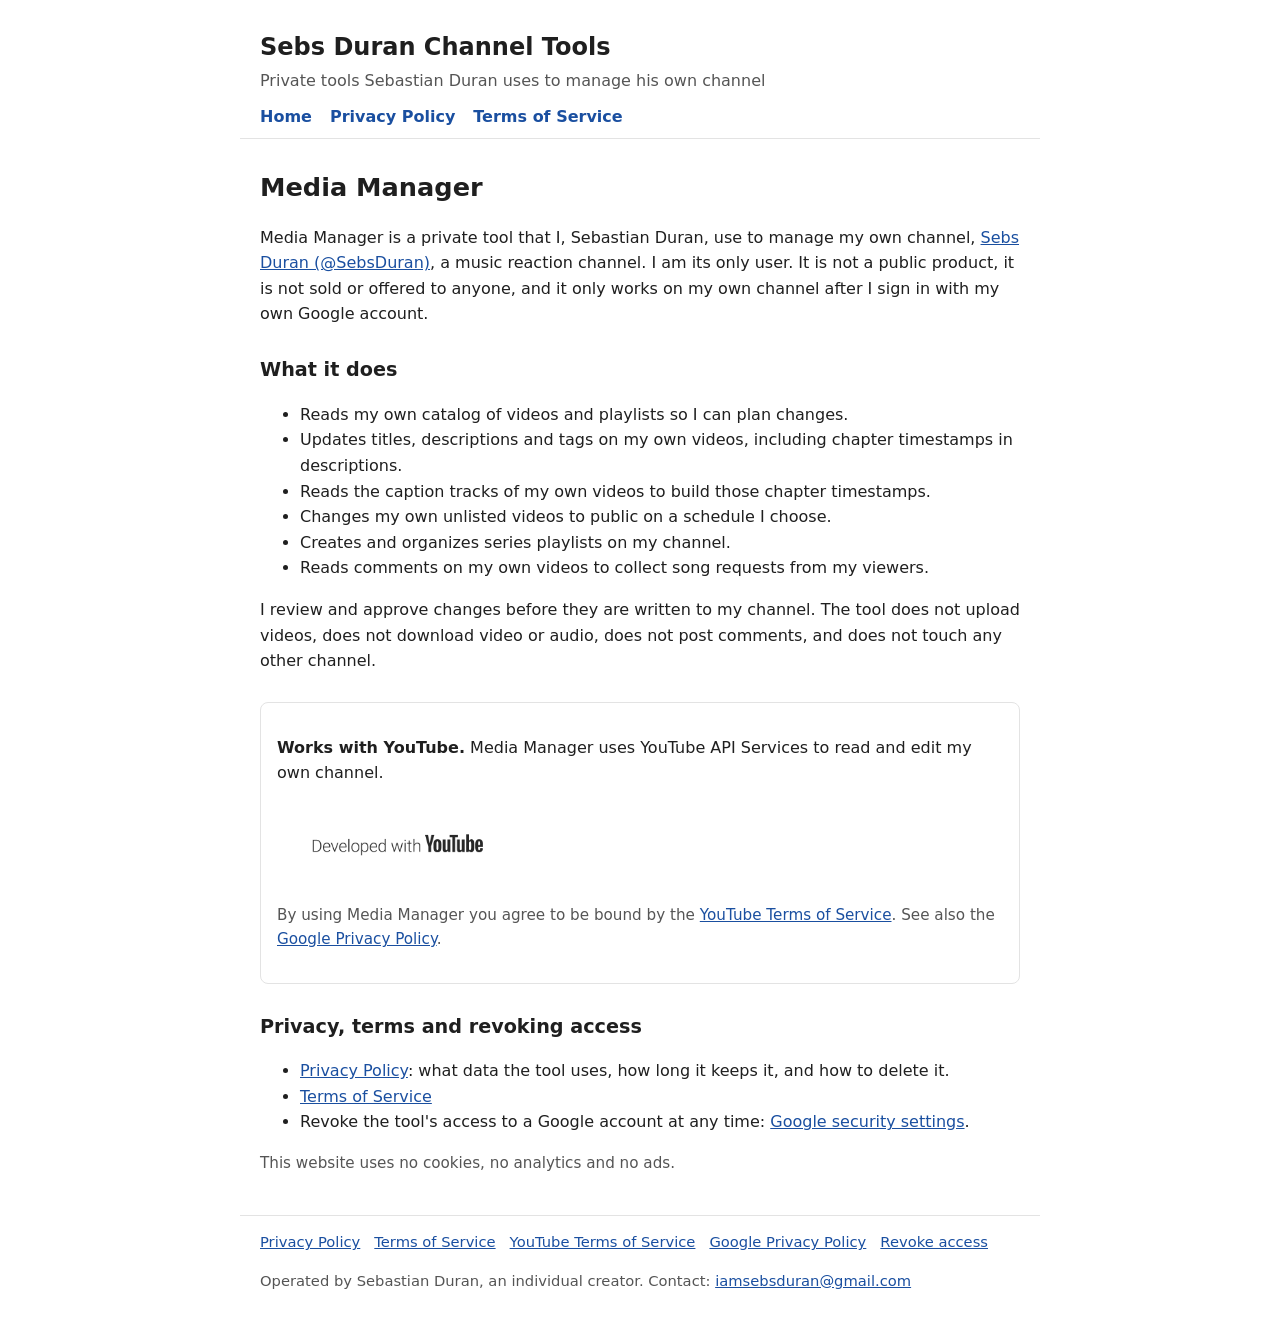
<file: index.html>
<!doctype html>
<html lang="en">
<head>
<meta charset="utf-8">
<meta name="viewport" content="width=device-width, initial-scale=1">
<title>Sebs Duran Channel Tools</title>
<meta name="description" content="Media Manager, a private tool Sebastian Duran uses to manage his own channel through YouTube API Services.">
<link rel="stylesheet" href="assets/style.css">
</head>
<body>
<header>
  <p class="site">Sebs Duran Channel Tools</p>
  <p class="by">Private tools Sebastian Duran uses to manage his own channel</p>
  <nav><a href="index.html">Home</a><a href="privacy.html">Privacy Policy</a><a href="terms.html">Terms of Service</a></nav>
</header>
<main>
<h1>Media Manager</h1>
<p>Media Manager is a private tool that I, Sebastian Duran, use to manage my own channel, <a href="https://www.youtube.com/@SebsDuran">Sebs Duran (@SebsDuran)</a>, a music reaction channel. I am its only user. It is not a public product, it is not sold or offered to anyone, and it only works on my own channel after I sign in with my own Google account.</p>

<h2>What it does</h2>
<ul>
  <li>Reads my own catalog of videos and playlists so I can plan changes.</li>
  <li>Updates titles, descriptions and tags on my own videos, including chapter timestamps in descriptions.</li>
  <li>Reads the caption tracks of my own videos to build those chapter timestamps.</li>
  <li>Changes my own unlisted videos to public on a schedule I choose.</li>
  <li>Creates and organizes series playlists on my channel.</li>
  <li>Reads comments on my own videos to collect song requests from my viewers.</li>
</ul>
<p>I review and approve changes before they are written to my channel. The tool does not upload videos, does not download video or audio, does not post comments, and does not touch any other channel.</p>

<section class="yt">
  <p><strong>Works with YouTube.</strong> Media Manager uses YouTube API Services to read and edit my own channel.</p>
  <a href="https://www.youtube.com/@SebsDuran" title="Open the Sebs Duran channel on YouTube"><img src="assets/developed-with-youtube-sentence-case-dark.png" alt="Developed with YouTube" width="240" height="86"></a>
  <p class="note">By using Media Manager you agree to be bound by the <a href="https://www.youtube.com/t/terms">YouTube Terms of Service</a>. See also the <a href="https://policies.google.com/privacy">Google Privacy Policy</a>.</p>
</section>

<h2>Privacy, terms and revoking access</h2>
<ul>
  <li><a href="privacy.html">Privacy Policy</a>: what data the tool uses, how long it keeps it, and how to delete it.</li>
  <li><a href="terms.html">Terms of Service</a></li>
  <li>Revoke the tool's access to a Google account at any time: <a href="https://security.google.com/settings/security/permissions">Google security settings</a>.</li>
</ul>
<p class="note">This website uses no cookies, no analytics and no ads.</p>
</main>
<footer>
  <a href="privacy.html">Privacy Policy</a><a href="terms.html">Terms of Service</a><a href="https://www.youtube.com/t/terms">YouTube Terms of Service</a><a href="https://policies.google.com/privacy">Google Privacy Policy</a><a href="https://security.google.com/settings/security/permissions">Revoke access</a>
  <p>Operated by Sebastian Duran, an individual creator. Contact: <a href="mailto:iamsebsduran@gmail.com">iamsebsduran@gmail.com</a></p>
</footer>
</body></html>
</file>
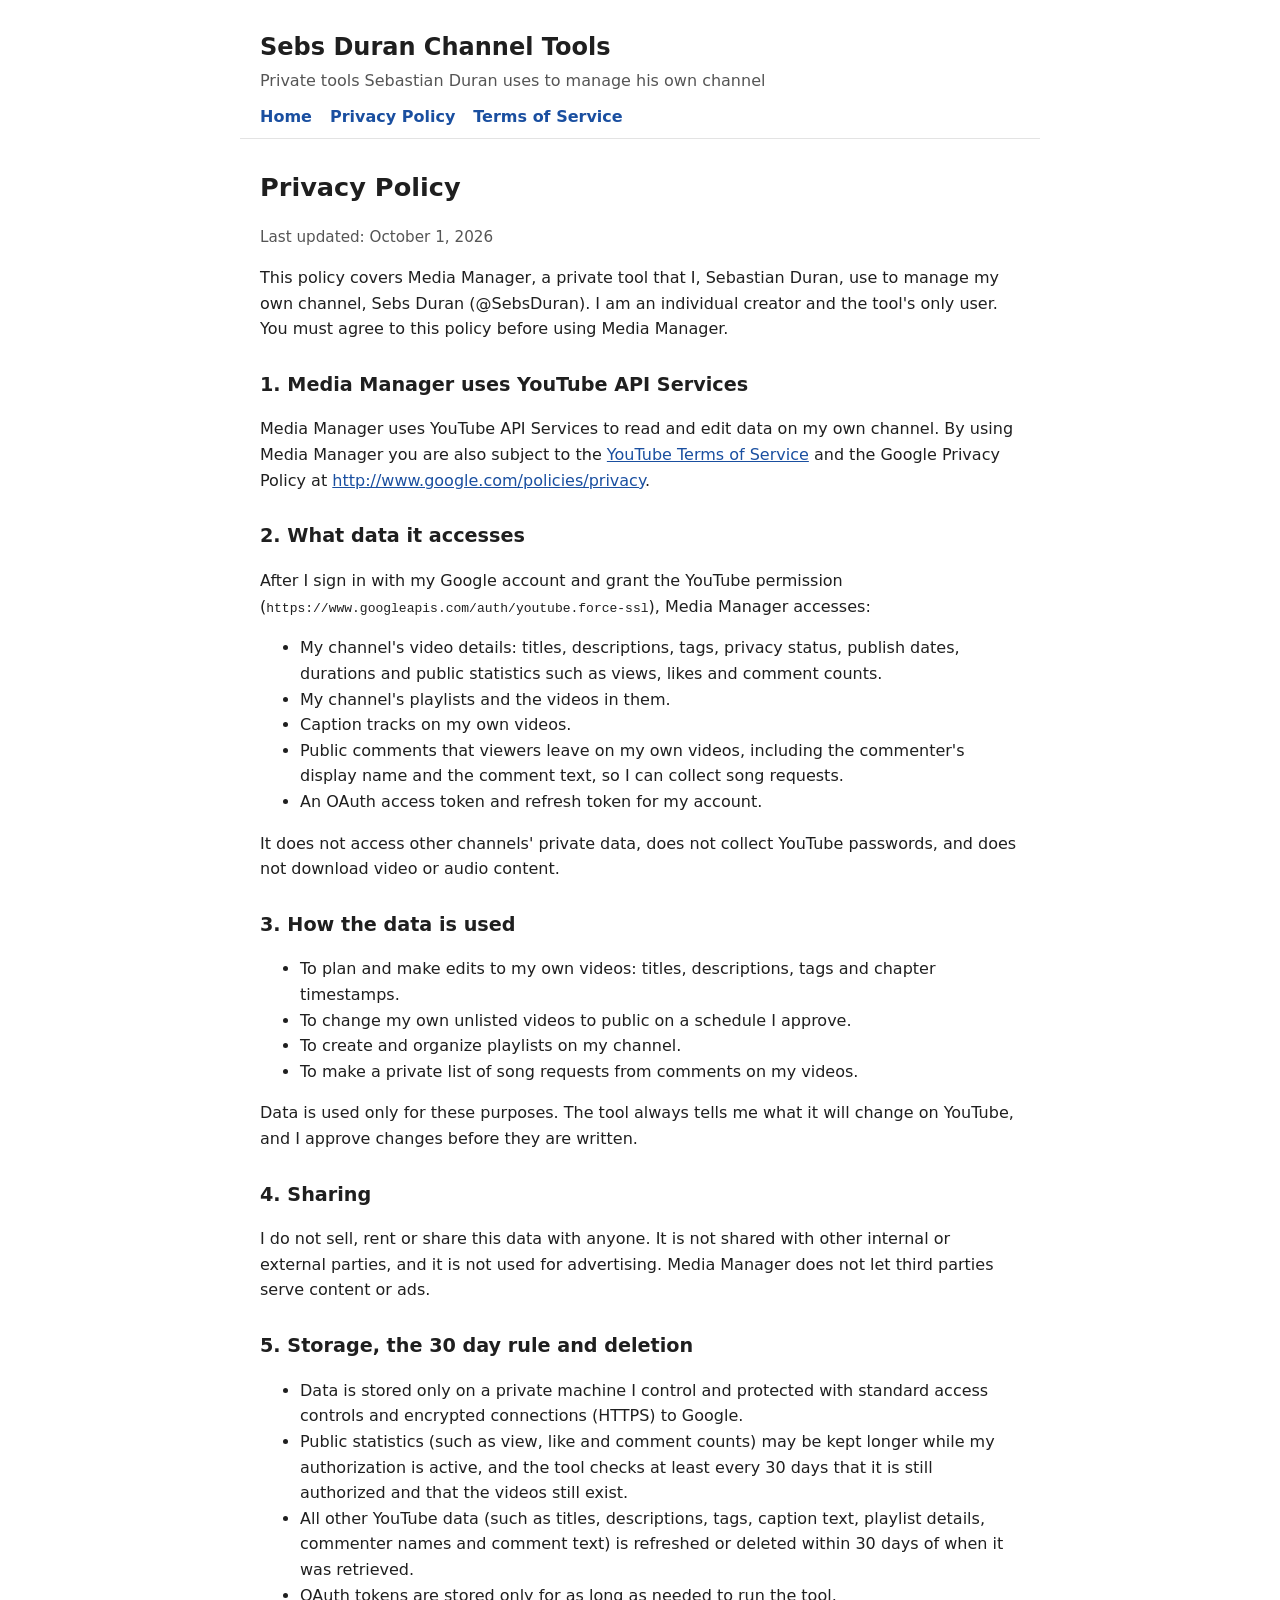
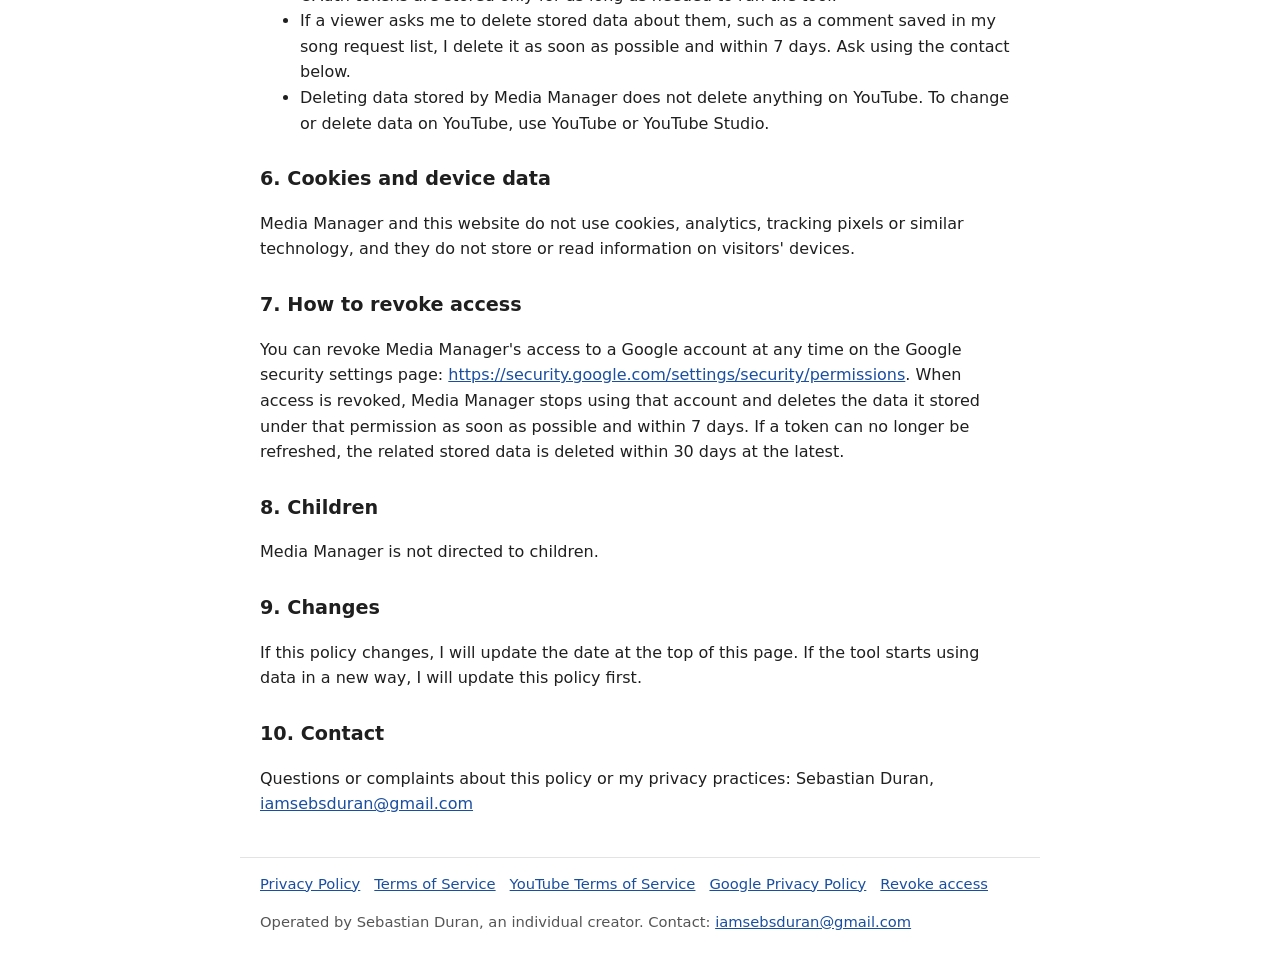
<file: privacy.html>
<!doctype html>
<html lang="en">
<head>
<meta charset="utf-8">
<meta name="viewport" content="width=device-width, initial-scale=1">
<title>Privacy Policy | Sebs Duran Channel Tools</title>
<meta name="description" content="Privacy Policy for Media Manager.">
<link rel="stylesheet" href="assets/style.css">
</head>
<body>
<header>
  <p class="site">Sebs Duran Channel Tools</p>
  <p class="by">Private tools Sebastian Duran uses to manage his own channel</p>
  <nav><a href="index.html">Home</a><a href="privacy.html">Privacy Policy</a><a href="terms.html">Terms of Service</a></nav>
</header>
<main>
<h1>Privacy Policy</h1>
<p class="note">Last updated: October 1, 2026</p>

<p>This policy covers Media Manager, a private tool that I, Sebastian Duran, use to manage my own channel, Sebs Duran (@SebsDuran). I am an individual creator and the tool's only user. You must agree to this policy before using Media Manager.</p>

<h2>1. Media Manager uses YouTube API Services</h2>
<p>Media Manager uses YouTube API Services to read and edit data on my own channel. By using Media Manager you are also subject to the <a href="https://www.youtube.com/t/terms">YouTube Terms of Service</a> and the Google Privacy Policy at <a href="http://www.google.com/policies/privacy">http://www.google.com/policies/privacy</a>.</p>

<h2>2. What data it accesses</h2>
<p>After I sign in with my Google account and grant the YouTube permission (<code>https://www.googleapis.com/auth/youtube.force-ssl</code>), Media Manager accesses:</p>
<ul>
  <li>My channel's video details: titles, descriptions, tags, privacy status, publish dates, durations and public statistics such as views, likes and comment counts.</li>
  <li>My channel's playlists and the videos in them.</li>
  <li>Caption tracks on my own videos.</li>
  <li>Public comments that viewers leave on my own videos, including the commenter's display name and the comment text, so I can collect song requests.</li>
  <li>An OAuth access token and refresh token for my account.</li>
</ul>
<p>It does not access other channels' private data, does not collect YouTube passwords, and does not download video or audio content.</p>

<h2>3. How the data is used</h2>
<ul>
  <li>To plan and make edits to my own videos: titles, descriptions, tags and chapter timestamps.</li>
  <li>To change my own unlisted videos to public on a schedule I approve.</li>
  <li>To create and organize playlists on my channel.</li>
  <li>To make a private list of song requests from comments on my videos.</li>
</ul>
<p>Data is used only for these purposes. The tool always tells me what it will change on YouTube, and I approve changes before they are written.</p>

<h2>4. Sharing</h2>
<p>I do not sell, rent or share this data with anyone. It is not shared with other internal or external parties, and it is not used for advertising. Media Manager does not let third parties serve content or ads.</p>

<h2>5. Storage, the 30 day rule and deletion</h2>
<ul>
  <li>Data is stored only on a private machine I control and protected with standard access controls and encrypted connections (HTTPS) to Google.</li>
  <li>Public statistics (such as view, like and comment counts) may be kept longer while my authorization is active, and the tool checks at least every 30 days that it is still authorized and that the videos still exist.</li>
  <li>All other YouTube data (such as titles, descriptions, tags, caption text, playlist details, commenter names and comment text) is refreshed or deleted within 30 days of when it was retrieved.</li>
  <li>OAuth tokens are stored only for as long as needed to run the tool.</li>
  <li>If a viewer asks me to delete stored data about them, such as a comment saved in my song request list, I delete it as soon as possible and within 7 days. Ask using the contact below.</li>
  <li>Deleting data stored by Media Manager does not delete anything on YouTube. To change or delete data on YouTube, use YouTube or YouTube Studio.</li>
</ul>

<h2>6. Cookies and device data</h2>
<p>Media Manager and this website do not use cookies, analytics, tracking pixels or similar technology, and they do not store or read information on visitors' devices.</p>

<h2>7. How to revoke access</h2>
<p>You can revoke Media Manager's access to a Google account at any time on the Google security settings page: <a href="https://security.google.com/settings/security/permissions">https://security.google.com/settings/security/permissions</a>. When access is revoked, Media Manager stops using that account and deletes the data it stored under that permission as soon as possible and within 7 days. If a token can no longer be refreshed, the related stored data is deleted within 30 days at the latest.</p>

<h2>8. Children</h2>
<p>Media Manager is not directed to children.</p>

<h2>9. Changes</h2>
<p>If this policy changes, I will update the date at the top of this page. If the tool starts using data in a new way, I will update this policy first.</p>

<h2>10. Contact</h2>
<p>Questions or complaints about this policy or my privacy practices: Sebastian Duran, <a href="mailto:iamsebsduran@gmail.com">iamsebsduran@gmail.com</a></p>
</main>
<footer>
  <a href="privacy.html">Privacy Policy</a><a href="terms.html">Terms of Service</a><a href="https://www.youtube.com/t/terms">YouTube Terms of Service</a><a href="https://policies.google.com/privacy">Google Privacy Policy</a><a href="https://security.google.com/settings/security/permissions">Revoke access</a>
  <p>Operated by Sebastian Duran, an individual creator. Contact: <a href="mailto:iamsebsduran@gmail.com">iamsebsduran@gmail.com</a></p>
</footer>
</body></html>
</file>
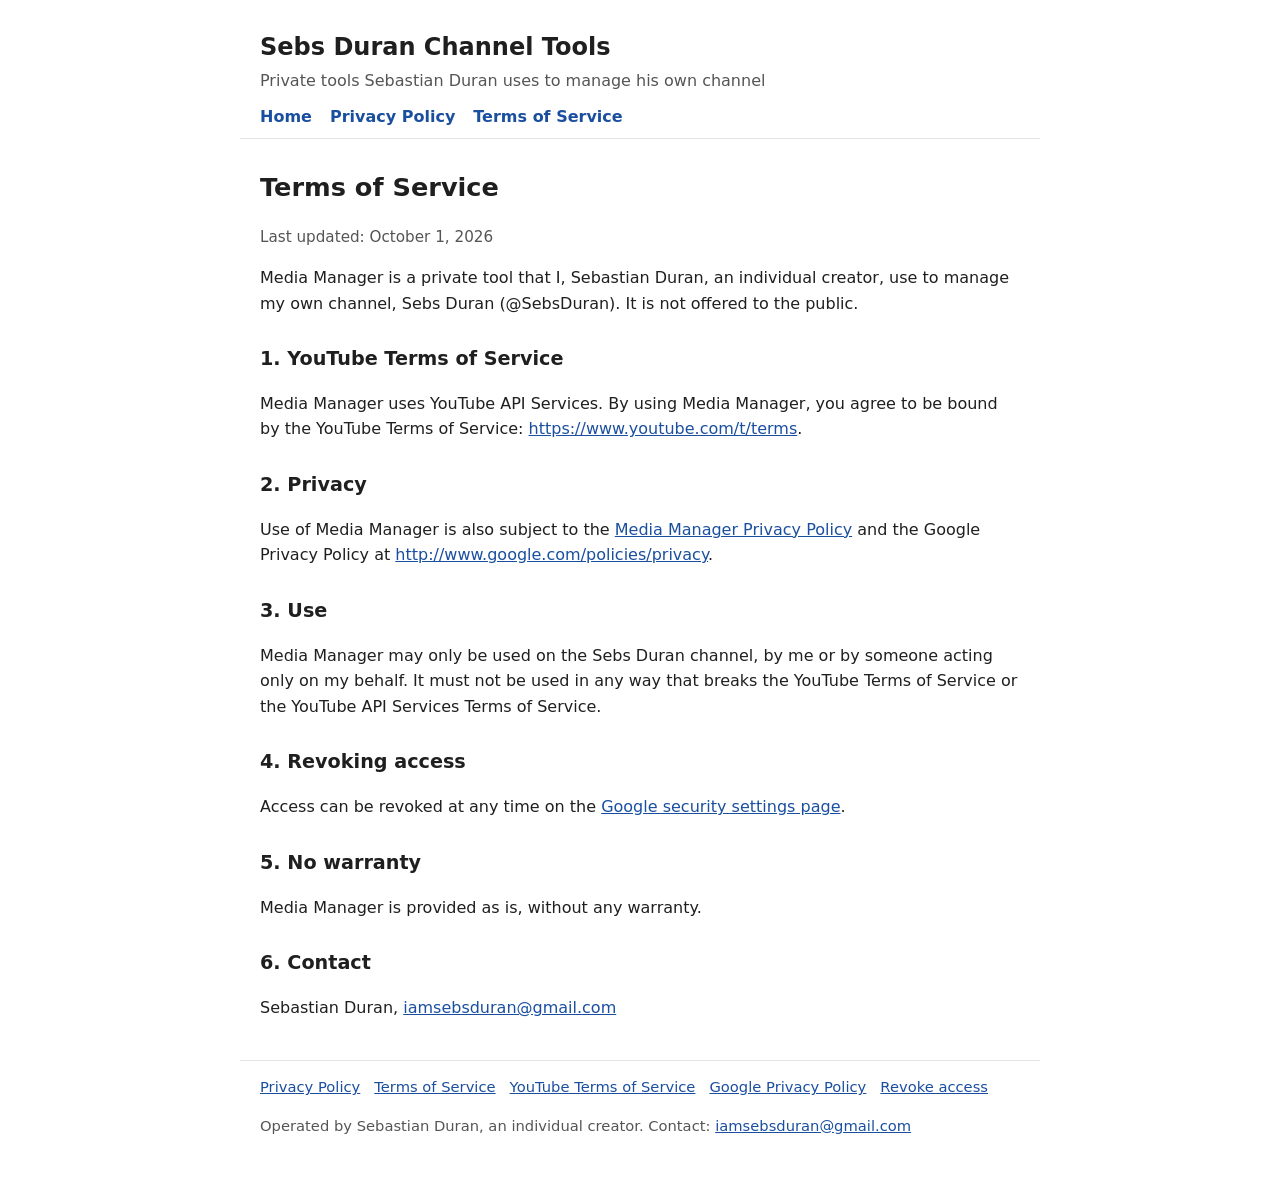
<file: terms.html>
<!doctype html>
<html lang="en">
<head>
<meta charset="utf-8">
<meta name="viewport" content="width=device-width, initial-scale=1">
<title>Terms of Service | Sebs Duran Channel Tools</title>
<meta name="description" content="Terms of Service for Media Manager.">
<link rel="stylesheet" href="assets/style.css">
</head>
<body>
<header>
  <p class="site">Sebs Duran Channel Tools</p>
  <p class="by">Private tools Sebastian Duran uses to manage his own channel</p>
  <nav><a href="index.html">Home</a><a href="privacy.html">Privacy Policy</a><a href="terms.html">Terms of Service</a></nav>
</header>
<main>
<h1>Terms of Service</h1>
<p class="note">Last updated: October 1, 2026</p>

<p>Media Manager is a private tool that I, Sebastian Duran, an individual creator, use to manage my own channel, Sebs Duran (@SebsDuran). It is not offered to the public.</p>

<h2>1. YouTube Terms of Service</h2>
<p>Media Manager uses YouTube API Services. By using Media Manager, you agree to be bound by the YouTube Terms of Service: <a href="https://www.youtube.com/t/terms">https://www.youtube.com/t/terms</a>.</p>

<h2>2. Privacy</h2>
<p>Use of Media Manager is also subject to the <a href="privacy.html">Media Manager Privacy Policy</a> and the Google Privacy Policy at <a href="http://www.google.com/policies/privacy">http://www.google.com/policies/privacy</a>.</p>

<h2>3. Use</h2>
<p>Media Manager may only be used on the Sebs Duran channel, by me or by someone acting only on my behalf. It must not be used in any way that breaks the YouTube Terms of Service or the YouTube API Services Terms of Service.</p>

<h2>4. Revoking access</h2>
<p>Access can be revoked at any time on the <a href="https://security.google.com/settings/security/permissions">Google security settings page</a>.</p>

<h2>5. No warranty</h2>
<p>Media Manager is provided as is, without any warranty.</p>

<h2>6. Contact</h2>
<p>Sebastian Duran, <a href="mailto:iamsebsduran@gmail.com">iamsebsduran@gmail.com</a></p>
</main>
<footer>
  <a href="privacy.html">Privacy Policy</a><a href="terms.html">Terms of Service</a><a href="https://www.youtube.com/t/terms">YouTube Terms of Service</a><a href="https://policies.google.com/privacy">Google Privacy Policy</a><a href="https://security.google.com/settings/security/permissions">Revoke access</a>
  <p>Operated by Sebastian Duran, an individual creator. Contact: <a href="mailto:iamsebsduran@gmail.com">iamsebsduran@gmail.com</a></p>
</footer>
</body></html>
</file>
<file: assets/style.css>
body{margin:0;font-family:system-ui,-apple-system,"Segoe UI",Roboto,Arial,sans-serif;line-height:1.6;color:#1f1f1f;background:#ffffff}
header,main,footer{max-width:760px;margin:0 auto;padding:0 20px}
header{padding-top:28px;padding-bottom:8px;border-bottom:1px solid #e3e3e3}
header .site{font-size:1.5rem;font-weight:700;margin:0}
header .by{margin:2px 0 10px;color:#555}
nav a{margin-right:18px;color:#1a4fa0;text-decoration:none;font-weight:600}
nav a:hover{text-decoration:underline}
h1{font-size:1.6rem;margin-top:28px}
h2{font-size:1.2rem;margin-top:28px}
a{color:#1a4fa0}
.yt{margin:28px 0;padding:16px;border:1px solid #e3e3e3;border-radius:8px;background:#ffffff}
.yt img{width:240px;height:auto;display:block;margin-top:8px}
.note{color:#555;font-size:.95rem}
footer{margin-top:40px;padding-top:14px;padding-bottom:30px;border-top:1px solid #e3e3e3;color:#555;font-size:.92rem}
footer a{margin-right:14px}
</file>
